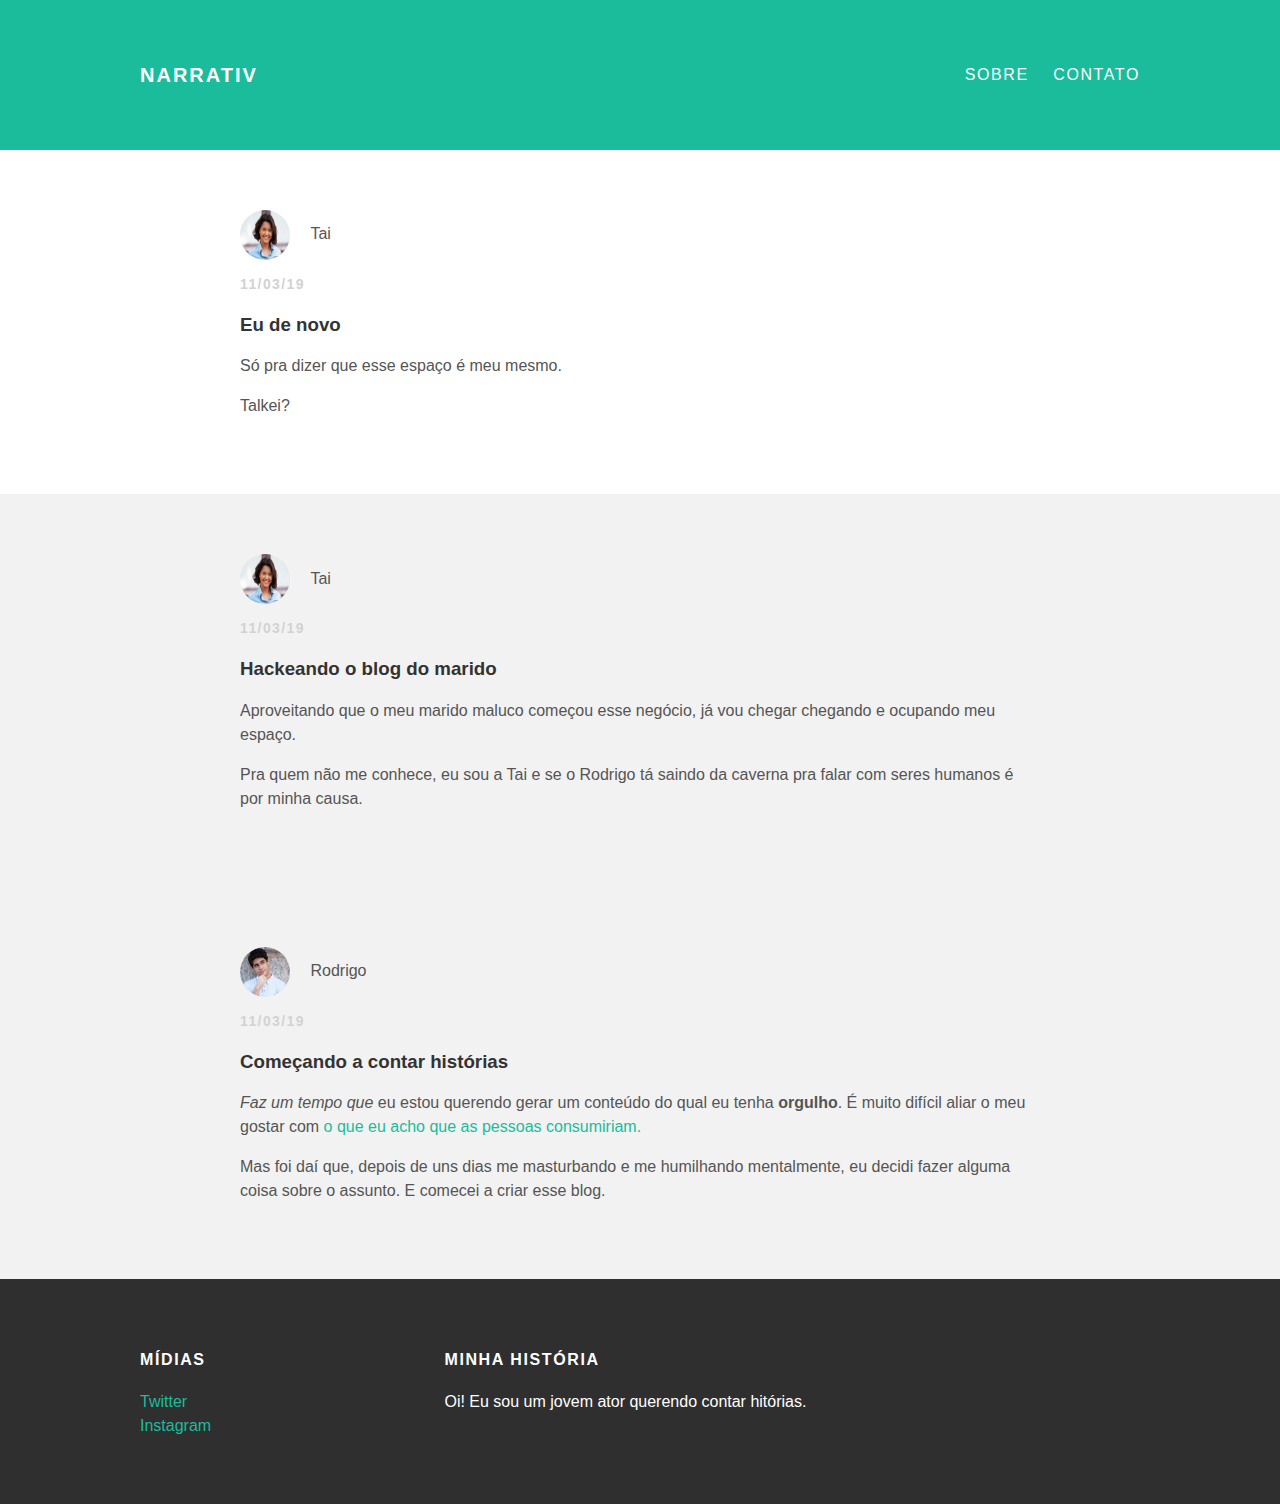
<file: index.html>
<!DOCTYPE html>
<html>
<head>
  <title>narrativ</title>
  <link rel="stylesheet" type="text/css" href="styles.css">
</head>
<body>
  <div id="header">
    <div class="container">
      <a id="header-title" href="index.html">narrativ</a>
      <ul id="header-nav">
        <li><a href="about.html">Sobre</a></li>
        <li><a href="mailto:rodrigomarnet@gmail.com?subject=contato">Contato</a></li>
    </div>
  </div>
  <div id="content">
		<!-- another post --> 
		<div class="post-container">
      <div class="post">
        <div class="post-author">
          <img src="tai.jpg">
            <span>Tai</span>
        </div>
        <p class="post-date">11/03/19</p>
        <h3 class="post-title">Eu de novo</h3>
        <div class="post-content">
          <p>Só pra dizer que esse espaço é meu mesmo.</p>
          <p>Talkei?</p>
        </div>
      </div>
    <div class="post-container">
      <div class="post">
        <div class="post-author">
          <img src="tai.jpg">
            <span>Tai</span>
        </div>
        <p class="post-date">11/03/19</p>
        <h3 class="post-title">Hackeando o blog do marido</h3>
        <div class="post-content">
          <p>Aproveitando que o meu marido maluco começou esse negócio, já vou
          chegar chegando e ocupando meu espaço.</p>
          <p>Pra quem não me conhece, eu sou a Tai e se o Rodrigo tá saindo da caverna
          pra falar com seres humanos é por minha causa.</p>
        </div>
      </div>
    <div class="post-container">
      <div class="post">
        <div class="post-author">
          <img src="eu.jpg">
            <span>Rodrigo</span>
        </div>
        <p class="post-date">11/03/19</p>
        <h3 class="post-title">Começando a contar histórias</h3>
        <div class="post-content">
          <p><em>Faz um tempo que</em> eu estou querendo gerar um conteúdo do qual eu tenha <strong>orgulho</strong>.
            É muito difícil aliar o meu gostar com <a href="https://www.youtube.com/watch?v=E3hIxLxs6yU">o que eu acho que as pessoas consumiriam.</a></p>
          <p>Mas foi daí que, depois de uns dias me masturbando e me humilhando mentalmente,
            eu decidi fazer alguma coisa sobre o assunto. E comecei a criar esse blog.</p>
        </div>
      </div>
    </div>
  </div>
  <div id="footer">
    <div class="container">
      <div class="column">
        <h4>Mídias</h4>
        <p>
          <a href="https://twitter.com/rodrigomarnet">Twitter</a>
          <br>
          <a href="https://www.instagram.com/rodrigomarnet">Instagram</a>
        </p>
      </div>
      <div class="column">
        <h4>Minha História</h4>
        <p>Oi! Eu sou um jovem ator querendo contar hitórias.</p>
      </div>
    </div>
  </div>
</body>
</html>
</file>
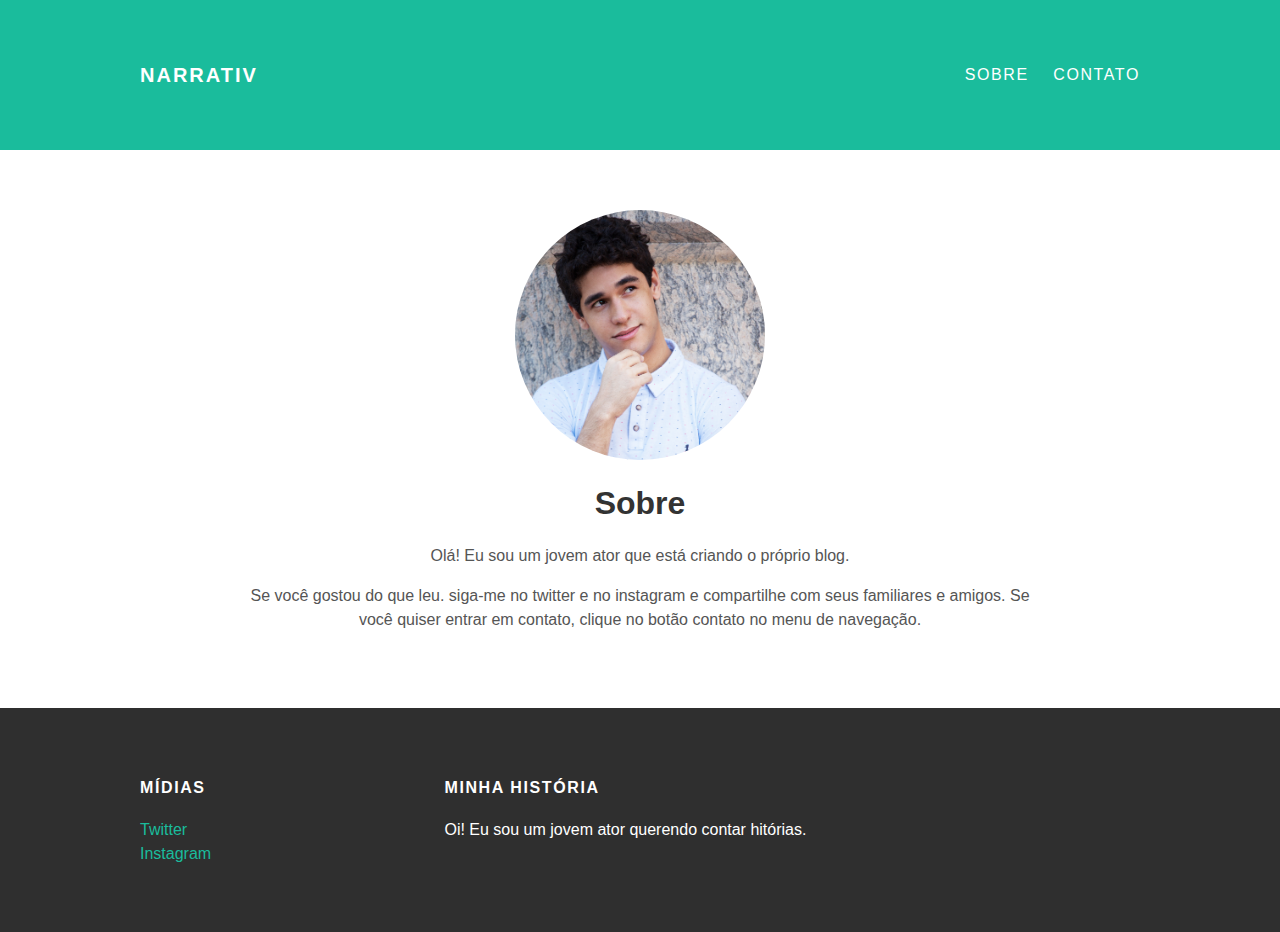
<file: about.html>
<!DOCTYPE html>
<html>
<head>
  <title>narrativ</title>
  <link rel="stylesheet" type="text/css" href="styles.css">
</head>
<body>
  <div id="header">
    <div class="container">
      <a id="header-title" href="index.html">narrativ</a>
      <ul id="header-nav">
        <li><a href="about.html">Sobre</a></li>
        <li><a href="mailto:rodrigomarnet@gmail.com?subject=contato">Contato</a></li></div>
  </div>
  <div id="content">
    <div class="container">
      <div class="about">
        <div class="about-author">
          <img src="eu.jpg">
        </div>
        <h1 class="about-title">Sobre</h3>
        <div class="about-content">
          <p>Olá! Eu sou um jovem ator que está criando o próprio blog.</p>
          <p>Se você gostou do que leu. siga-me no twitter e no instagram
          e compartilhe com seus familiares e amigos. Se você quiser
          entrar em contato, clique no botão contato no menu de navegação.</p>
        </div>  <!-- about-content -->
      </div> <!--about -->
    </div> <!-- container -->
  </div> <!-- content -->
  <div id="footer">
    <div class="container">
      <div class="column">
        <h4>Mídias</h4>
        <p>
          <a href="https://twitter.com/rodrigomarnet">Twitter</a>
          <br>
          <a href="https://www.instagram.com/rodrigomarnet">Instagram</a>
        </p>
      </div>
      <div class="column">
        <h4>Minha História</h4>
        <p>Oi! Eu sou um jovem ator querendo contar hitórias.</p>
      </div>
    </div>
  </div>
</body>
</html>
</file>
<file: styles.css>
@import url(http://fonts
  .gooogleapis.com/css?family=
  Montserrat: 400,700);

body {
  color: #555;
  margin: 0;
  font-family: 'Montserrat',sans-serif;
 }

h1, h2, h3, h4 {
  color: #333;
}

p {
  line-height: 1.5;
}

 a {
   color: #1abc9c;
   text-decoration: none;
 }

a:hover {
  color: #F6A623;
}

#header {
  background-color: #1abc9c;
  height: 150px;
  line-height: 150px;
}

#header a {
  color: white;
  text-decoration: none;
  text-transform: uppercase;
  letter-spacing: 0.1em;
}

#header a:hover {
color: #222;
}

#header-title {
  display: block;
  float: left;
  font-size: 20px;
  font-weight: bold;
}

#header-nav {
  display: block;
  float: right;
  margin-top: 0;
}

#header-nav li {
  display: inline;
  padding-left: 20px;
}

.container {
  max-width: 1000px;
  margin: 0 auto;
}

.post, .about {
  max-width: 800px;
  margin: 0 auto;
  padding: 60px 0;
}

.post-container:nth-child(even) {
  background-color: #f2f2f2;
}

.about {
  text-align: center;
}

.about img {
  width: 250px;
  height: 250px;
  border-radius: 50%;
}

.post-author img {
  width: 50px;
  height: 50px;
  vertical-align: middle;
  border-radius: 50%;
}

.post-author span {
  margin-left: 16px;
}

.post-date {
  color: #D2D2D2;
  font-size: 14px;
  font-weight: bold;
  text-transform: uppercase;
  letter-spacing: 0.1em;
}

#footer {
  background-color: #2f2f2f;
  padding: 50px 0;
}

#footer h4 {
  color: white;
  text-transform: uppercase;
  letter-spacing: 0.1em;
}

#footer p {
  color: white;
}

.column {
  min-width: 300px;
  display: inline-block;
  vertical-align: top;
}
</file>
